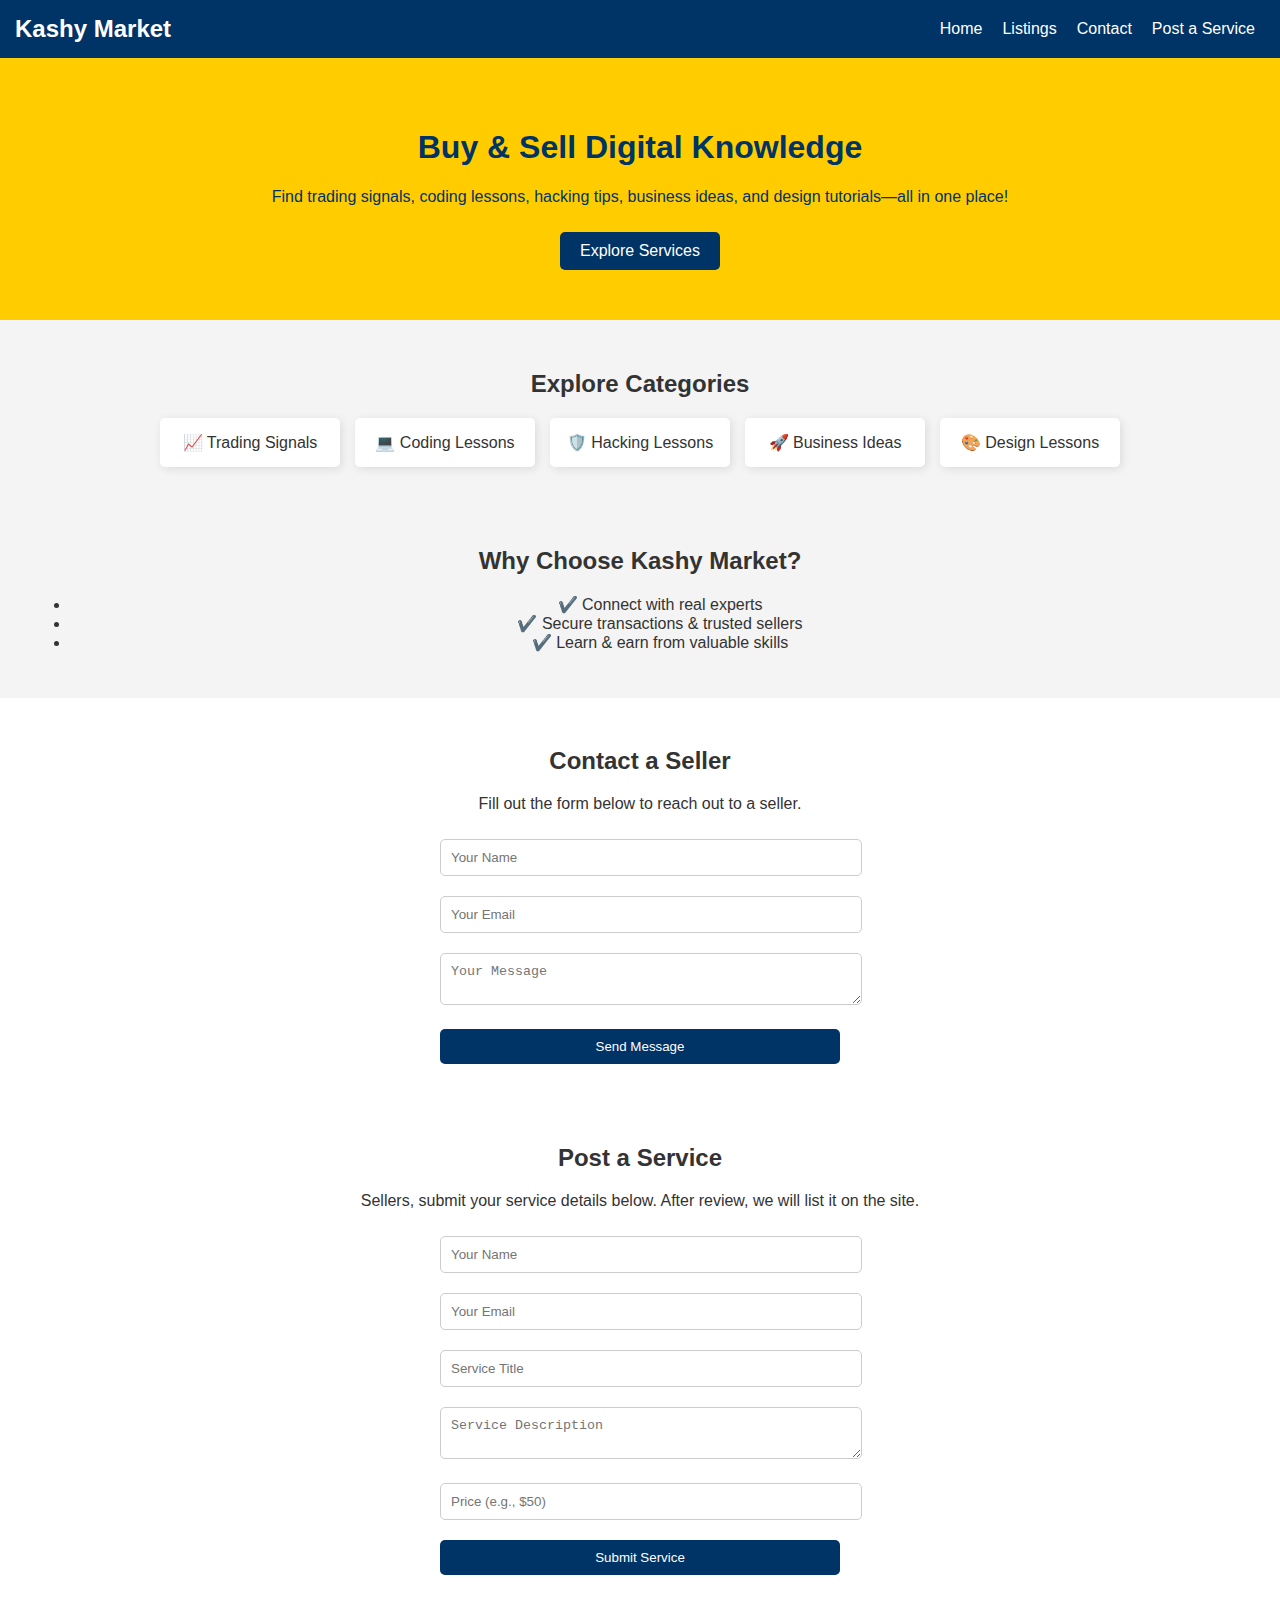
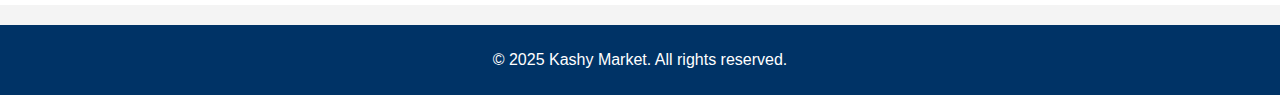
<file: index.html>
<!DOCTYPE html>
<html lang="en">
<head> 
    <meta charset="UTF-8">
    <head>
    <meta name="google-site-verification" content="YOUR_CODE_HERE">
    <title>Kashy Market</title>
    </head>
    <meta name="viewport" content="width=device-width, initial-scale=1.0">
    <title>Kashy Market - Buy & Sell Knowledge</title>
    <link rel="stylesheet" href="styles.css">
</head>
<body>
    <header>
        <div class="logo">Kashy Market</div>
        <nav>
            <ul>
                <li><a href="#">Home</a></li>
                <li><a href="#">Listings</a></li>
                <li><a href="#contact">Contact</a></li>
                <li><a href="#post-service">Post a Service</a></li>
            </ul>
        </nav>
    </header>

    <section class="hero">
        <h1>Buy & Sell Digital Knowledge</h1>
        <p>Find trading signals, coding lessons, hacking tips, business ideas, and design tutorials—all in one place!</p>
        <a href="#" class="btn">Explore Services</a>
    </section>

    <section class="categories">
        <h2>Explore Categories</h2>
        <div class="grid">
            <div class="category">📈 Trading Signals</div>
            <div class="category">💻 Coding Lessons</div>
            <div class="category">🛡️ Hacking Lessons</div>
            <div class="category">🚀 Business Ideas</div>
            <div class="category">🎨 Design Lessons</div>
        </div>
    </section>

    <section class="why-choose">
        <h2>Why Choose Kashy Market?</h2>
        <ul>
            <li>✔️ Connect with real experts</li>
            <li>✔️ Secure transactions & trusted sellers</li>
            <li>✔️ Learn & earn from valuable skills</li>
        </ul>
    </section>

    <section id="contact" class="contact-form">
        <h2>Contact a Seller</h2>
        <p>Fill out the form below to reach out to a seller.</p>
        <form action="https://formspree.io/f/mnqekwoq" method="POST">
            <input type="text" name="name" placeholder="Your Name" required>
            <input type="email" name="email" placeholder="Your Email" required>
            <textarea name="message" placeholder="Your Message" required></textarea>
            <button type="submit" class="btn">Send Message</button>
        </form>
    </section>

    <section id="post-service" class="post-service">
        <h2>Post a Service</h2>
        <p>Sellers, submit your service details below. After review, we will list it on the site.</p>
        <form action="https://formspree.io/f/mnqekwoq" method="POST">
            <input type="text" name="seller_name" placeholder="Your Name" required>
            <input type="email" name="seller_email" placeholder="Your Email" required>
            <input type="text" name="service_title" placeholder="Service Title" required>
            <textarea name="service_description" placeholder="Service Description" required></textarea>
            <input type="text" name="service_price" placeholder="Price (e.g., $50)" required>
            <button type="submit" class="btn">Submit Service</button>
        </form>
    </section>

    <footer>
        <p>© 2025 Kashy Market. All rights reserved.</p>
    </footer>
</body>
</html>
</file>
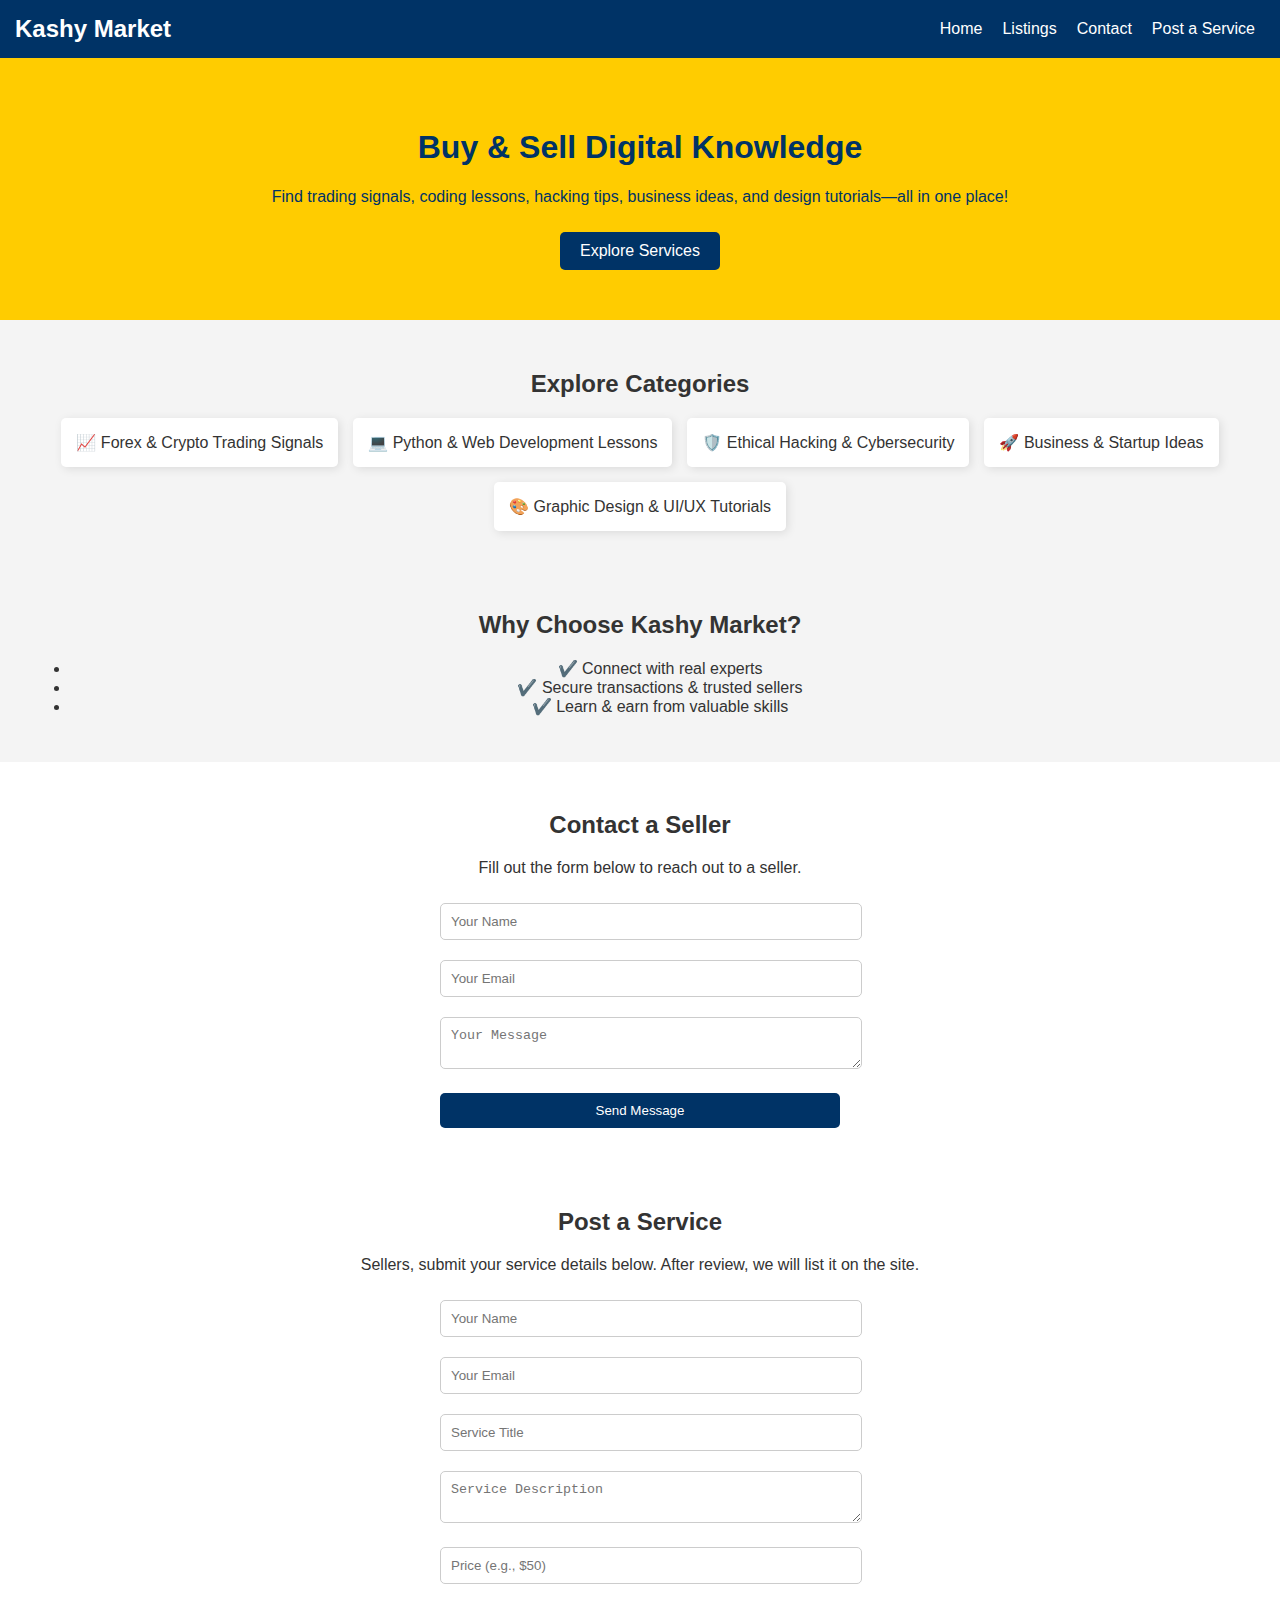
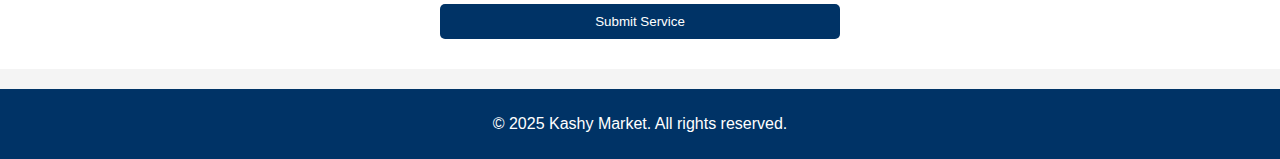
<file: index (1).html>
<!DOCTYPE html>
<html lang="en">
<head>
    <meta charset="UTF-8">
    <meta name="viewport" content="width=device-width, initial-scale=1.0">
    <title>Kashy Market - Buy & Sell Trading Signals, Coding & Business Ideas</title>
    <meta name="description" content="Buy and sell trading signals, coding lessons, hacking tutorials, business ideas, and design courses. Learn new skills and make money online.">
    <meta name="keywords" content="trading signals, forex signals, coding lessons, hacking tutorials, business ideas, design courses, online learning, make money online">
    <meta name="author" content="Kashy Market">
    <link rel="stylesheet" href="styles.css">
</head>
<body>
    <header>
        <div class="logo">Kashy Market</div>
        <nav>
            <ul>
                <li><a href="#">Home</a></li>
                <li><a href="#">Listings</a></li>
                <li><a href="#contact">Contact</a></li>
                <li><a href="#post-service">Post a Service</a></li>
            </ul>
        </nav>
    </header>

    <section class="hero">
        <h1>Buy & Sell Digital Knowledge</h1>
        <p>Find trading signals, coding lessons, hacking tips, business ideas, and design tutorials—all in one place!</p>
        <a href="#" class="btn">Explore Services</a>
    </section>

    <section class="categories">
        <h2>Explore Categories</h2>
        <div class="grid">
            <div class="category">📈 Forex & Crypto Trading Signals</div>
            <div class="category">💻 Python & Web Development Lessons</div>
            <div class="category">🛡️ Ethical Hacking & Cybersecurity</div>
            <div class="category">🚀 Business & Startup Ideas</div>
            <div class="category">🎨 Graphic Design & UI/UX Tutorials</div>
        </div>
    </section>

    <section class="why-choose">
        <h2>Why Choose Kashy Market?</h2>
        <ul>
            <li>✔️ Connect with real experts</li>
            <li>✔️ Secure transactions & trusted sellers</li>
            <li>✔️ Learn & earn from valuable skills</li>
        </ul>
    </section>

    <section id="contact" class="contact-form">
        <h2>Contact a Seller</h2>
        <p>Fill out the form below to reach out to a seller.</p>
        <form action="https://formspree.io/f/mnqekwoq" method="POST">
            <input type="text" name="name" placeholder="Your Name" required>
            <input type="email" name="email" placeholder="Your Email" required>
            <textarea name="message" placeholder="Your Message" required></textarea>
            <button type="submit" class="btn">Send Message</button>
        </form>
    </section>

    <section id="post-service" class="post-service">
        <h2>Post a Service</h2>
        <p>Sellers, submit your service details below. After review, we will list it on the site.</p>
        <form action="https://formspree.io/f/mnqekwoq" method="POST">
            <input type="text" name="seller_name" placeholder="Your Name" required>
            <input type="email" name="seller_email" placeholder="Your Email" required>
            <input type="text" name="service_title" placeholder="Service Title" required>
            <textarea name="service_description" placeholder="Service Description" required></textarea>
            <input type="text" name="service_price" placeholder="Price (e.g., $50)" required>
            <button type="submit" class="btn">Submit Service</button>
        </form>
    </section>

    <footer>
        <p>© 2025 Kashy Market. All rights reserved.</p>
    </footer>
</body>
</html>
</file>
<file: styles.css>
body {
    font-family: Arial, sans-serif;
    margin: 0;
    padding: 0;
    background-color: #f4f4f4;
    color: #333;
}

header {
    background: #003366;
    color: white;
    padding: 15px;
    display: flex;
    justify-content: space-between;
    align-items: center;
}

.logo {
    font-size: 24px;
    font-weight: bold;
}

nav ul {
    list-style: none;
    margin: 0;
    padding: 0;
    display: flex;
}

nav ul li {
    margin: 0 10px;
}

nav ul li a {
    color: white;
    text-decoration: none;
}

.hero {
    text-align: center;
    padding: 50px;
    background: #ffcc00;
    color: #003366;
}

.btn {
    display: inline-block;
    padding: 10px 20px;
    background: #003366;
    color: white;
    text-decoration: none;
    border-radius: 5px;
    margin-top: 10px;
    border: none;
    cursor: pointer;
}

.categories {
    padding: 30px;
    text-align: center;
}

.grid {
    display: flex;
    justify-content: center;
    gap: 15px;
    flex-wrap: wrap;
}

.category {
    background: white;
    padding: 15px;
    border-radius: 5px;
    box-shadow: 2px 2px 10px rgba(0,0,0,0.1);
    min-width: 150px;
}

.why-choose {
    text-align: center;
    padding: 30px;
}

.contact-form, .post-service {
    text-align: center;
    padding: 30px;
    background: white;
}

.contact-form form, .post-service form {
    max-width: 400px;
    margin: 0 auto;
}

.contact-form input, .contact-form textarea,
.post-service input, .post-service textarea {
    width: 100%;
    padding: 10px;
    margin: 10px 0;
    border: 1px solid #ccc;
    border-radius: 5px;
}

.contact-form button, .post-service button {
    width: 100%;
    padding: 10px;
}

footer {
    background: #003366;
    color: white;
    text-align: center;
    padding: 10px;
    margin-top: 20px;
}
</file>
